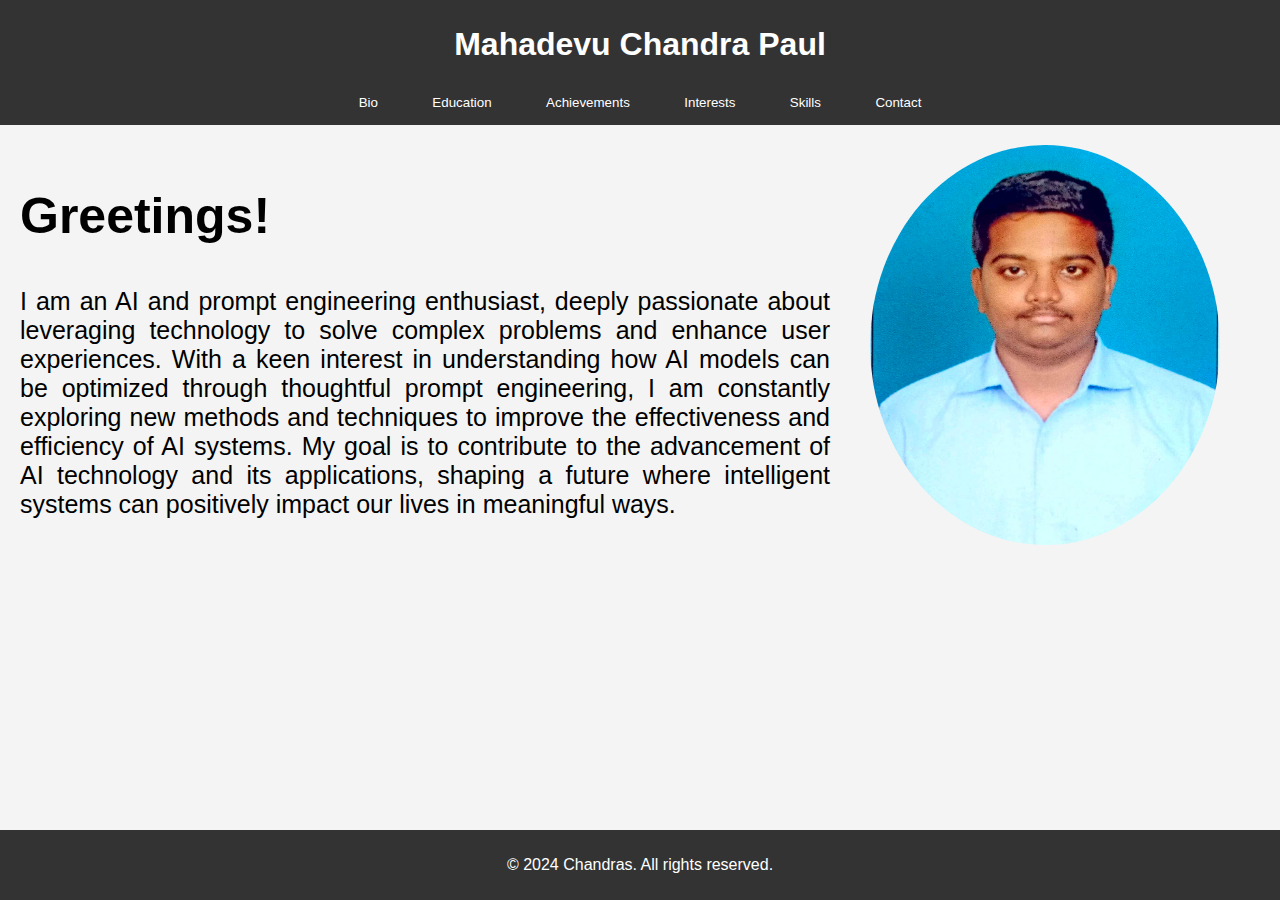
<file: index.html>
<!DOCTYPE html>
<html lang="en">
<link rel="stylesheet" href="cascade.css">
    <meta charset="UTF-8">
    <meta http-equiv="X-UA-Compatible" content="IE=edge">
    <meta name="viewport" content="width=device-width, initial-scale=1.0">
    <title>Chandras</title>
</head>
<body>
    <header>
    <h1>Mahadevu Chandra Paul</h1>
    <nav>
        <button class="nav-btn" onclick="window.location.href = 'Bio.html';">Bio</button>
        <button class="nav-btn" onclick="window.location.href = 'education.html';">Education</button>
        <button class="nav-btn" onclick="window.location.href = 'achievements.html';">Achievements</button>
        <button class="nav-btn" onclick="window.location.href = 'interests.html';">Interests</button>
        <button class="nav-btn" onclick="window.location.href = 'skills.html';">Skills</button>
        <button class="nav-btn" onclick="window.location.href = 'contact.html';">Contact</button>
    </nav>
</header>
<main class="main-content">
    <div class="content-left">
        <h2>Greetings!</h2>
        <p>                     I am an AI and prompt engineering enthusiast, deeply passionate about leveraging technology to solve complex problems and enhance user experiences. With a keen interest in understanding how AI models can be optimized through thoughtful prompt engineering, I am constantly exploring new methods and techniques to improve the effectiveness and efficiency of AI systems. My goal is to contribute to the advancement of AI technology and its applications, shaping a future where intelligent systems can positively impact our lives in meaningful ways.</p>
    </div>
    <img src="Photo (1).jpg" alt="That's me!!!" class="main-photo">
</main>
    <footer>
        <p>&copy; 2024 Chandras. All rights reserved.</p>
    </footer>
</body>
</html>
<script>
    function scrollToSection(sectionId) {
        const section = document.getElementById(sectionId);
        if (section) {
            section.scrollIntoView({ behavior: 'smooth' });
        }
    }
</script>
</file>
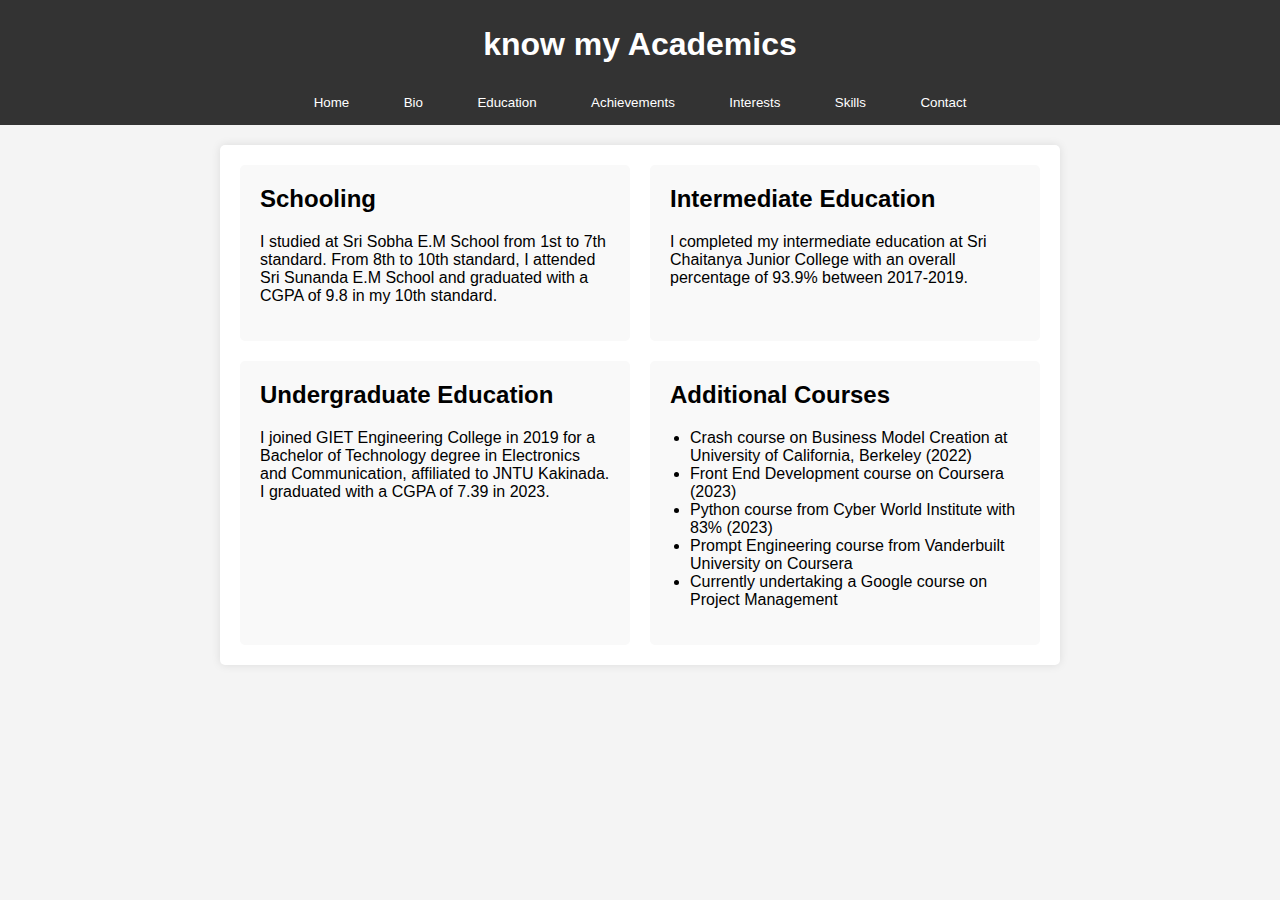
<file: education.html>
<!DOCTYPE html>
<html lang="en">
<head>
    <meta charset="UTF-8">
    <meta http-equiv="X-UA-Compatible" content="IE=edge">
    <meta name="viewport" content="width=device-width, initial-scale=1.0">
    <title>Education Page</title>
    <link rel="stylesheet" href="cascade.css">
</head>
<body>
    <header>
        <h1>know my Academics</h1>
        <nav>
            <button class="nav-btn" onclick="window.location.href = 'trial.html';">Home</button>
            <button class="nav-btn" onclick="window.location.href = 'Bio.html';">Bio</button>
            <button class="nav-btn" onclick="window.location.href = 'education.html';">Education</button>
            <button class="nav-btn" onclick="window.location.href = 'achievements.html';">Achievements</button>
            <button class="nav-btn" onclick="window.location.href = 'interests.html';">Interests</button>
            <button class="nav-btn" onclick="window.location.href = 'skills.html';">Skills</button>
            <button class="nav-btn" onclick="window.location.href = 'contact.html';">Contact</button>
        </nav>
    </header>
    <div class="containered">
        <div class="education-section">
            <h2>Schooling</h2>
            <p>
                I studied at Sri Sobha E.M School from 1st to 7th standard. From 8th to 10th standard, I attended Sri Sunanda E.M School and graduated with a CGPA of 9.8 in my 10th standard.
            </p>
        </div>
        <div class="education-section">
            <h2>Intermediate Education</h2>
            <p>
                I completed my intermediate education at Sri Chaitanya Junior College with an overall percentage of 93.9% between 2017-2019.
            </p>
        </div>
        <div class="education-section">
            <h2>Undergraduate Education</h2>
            <p>
                I joined GIET Engineering College in 2019 for a Bachelor of Technology degree in Electronics and Communication, affiliated to JNTU Kakinada. I graduated with a CGPA of 7.39 in 2023.
            </p>
        </div>
        <div class="education-section">
            <h2>Additional Courses</h2>
            <ul>
                <li>Crash course on Business Model Creation at University of California, Berkeley (2022)</li>
                <li>Front End Development course on Coursera (2023)</li>
                <li>Python course from Cyber World Institute with 83% (2023)</li>
                <li>Prompt Engineering course from Vanderbuilt University on Coursera</li>
                <li>Currently undertaking a Google course on Project Management</li>
            </ul>
        </div>
    </div>
</body>
</html>
</file>
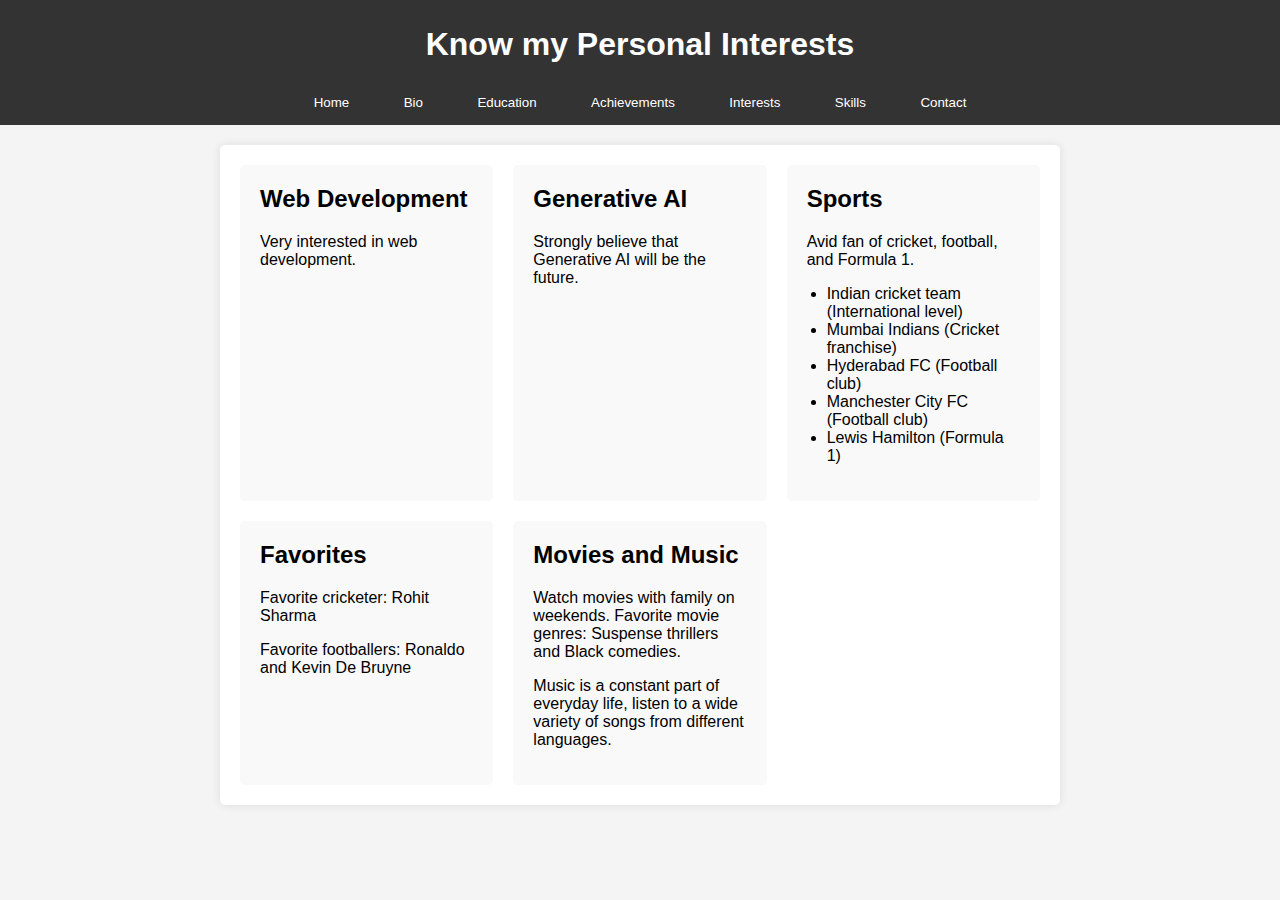
<file: interests.html>
<!DOCTYPE html>
<html lang="en">
<head>
    <meta charset="UTF-8">
    <meta http-equiv="X-UA-Compatible" content="IE=edge">
    <meta name="viewport" content="width=device-width, initial-scale=1.0">
    <title>Interests Page</title>
    <link rel="stylesheet" href="cascade.css">
</head>
<body>
    <header>
        <h1>Know my Personal Interests</h1>
        <nav>
            <button class="nav-btn" onclick="window.location.href = 'trial.html';">Home</button>
            <button class="nav-btn" onclick="window.location.href = 'Bio.html';">Bio</button>
            <button class="nav-btn" onclick="window.location.href = 'education.html';">Education</button>
            <button class="nav-btn" onclick="window.location.href = 'achievements.html';">Achievements</button>
            <button class="nav-btn" onclick="window.location.href = 'interests.html';">Interests</button>
            <button class="nav-btn" onclick="window.location.href = 'skills.html';">Skills</button>
            <button class="nav-btn" onclick="window.location.href = 'contact.html';">Contact</button>
        </nav>
    </header>
    <div class="containerint">
        <div class="interest-section">
            <h2>Web Development</h2>
            <p>Very interested in web development.</p>
        </div>
        <div class="interest-section">
            <h2>Generative AI</h2>
            <p>Strongly believe that Generative AI will be the future.</p>
        </div>
        <div class="interest-section">
            <h2>Sports</h2>
            <p>Avid fan of cricket, football, and Formula 1.</p>
            <ul>
                <li>Indian cricket team (International level)</li>
                <li>Mumbai Indians (Cricket franchise)</li>
                <li>Hyderabad FC (Football club)</li>
                <li>Manchester City FC (Football club)</li>
                <li>Lewis Hamilton (Formula 1)</li>
            </ul>
        </div>
        <div class="interest-section">
            <h2>Favorites</h2>
            <p>Favorite cricketer: Rohit Sharma</p>
            <p>Favorite footballers: Ronaldo and Kevin De Bruyne</p>
        </div>
        <div class="interest-section">
            <h2>Movies and Music</h2>
            <p>Watch movies with family on weekends. Favorite movie genres: Suspense thrillers and Black comedies.</p>
            <p>Music is a constant part of everyday life, listen to a wide variety of songs from different languages.</p>
        </div>
    </div>
</body>
</html>
</file>
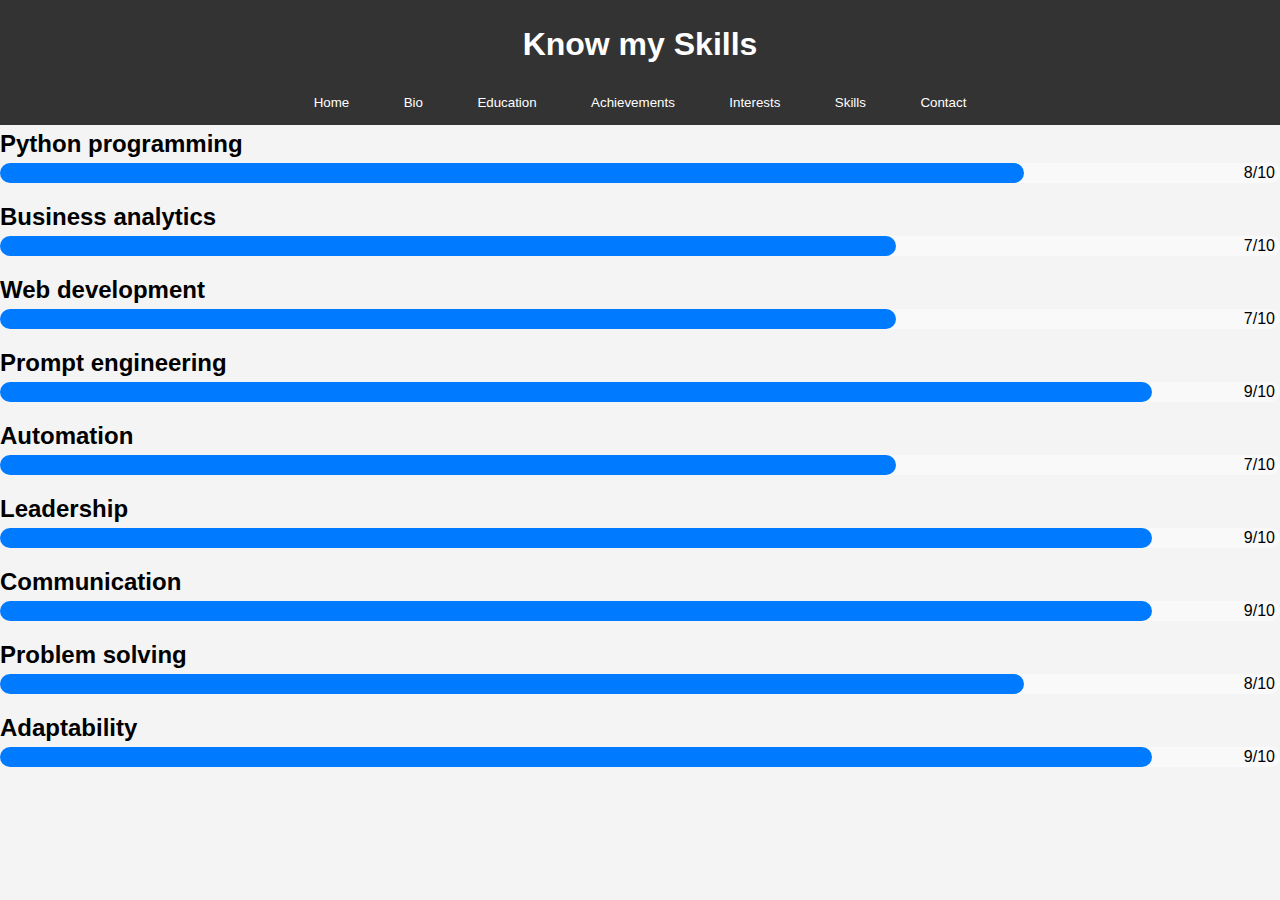
<file: skills.html>
<!DOCTYPE html>
<html lang="en">
<head>
    <meta charset="UTF-8">
    <meta http-equiv="X-UA-Compatible" content="IE=edge">
    <meta name="viewport" content="width=device-width, initial-scale=1.0">
    <title>Skills Page</title>
    <link rel="stylesheet" href="cascade.css">
</head>
 <header>
        <h1>Know my Skills</h1>
        <nav>
            <button class="nav-btn" onclick="window.location.href = 'trial.html';">Home</button>
            <button class="nav-btn" onclick="window.location.href = 'Bio.html';">Bio</button>
            <button class="nav-btn" onclick="window.location.href = 'education.html';">Education</button>
            <button class="nav-btn" onclick="window.location.href = 'achievements.html';">Achievements</button>
            <button class="nav-btn" onclick="window.location.href = 'interests.html';">Interests</button>
            <button class="nav-btn" onclick="window.location.href = 'skills.html';">Skills</button>
            <button class="nav-btn" onclick="window.location.href = 'contact.html';">Contact</button>
        </nav>
    </header>
<body>
    <div class="containerskk">
    <div class="skill">
        <h2>Python programming</h2>
        <div class="skill-bar" style="--skill-level: 80%;">
            <span>8/10</span>
        </div>
    </div>
    <div class="skill">
        <h2>Business analytics</h2>
        <div class="skill-bar" style="--skill-level: 70%;">
            <span>7/10</span>
        </div>
    </div>
    <div class="skill">
        <h2>Web development</h2>
        <div class="skill-bar" style="--skill-level: 70%;">
            <span>7/10</span>
        </div>
    </div>
    <div class="skill">
        <h2>Prompt engineering</h2>
        <div class="skill-bar" style="--skill-level: 90%;">
            <span>9/10</span>
        </div>
    </div>
    <div class="skill">
        <h2>Automation</h2>
        <div class="skill-bar" style="--skill-level: 70%;">
            <span>7/10</span>
        </div>
    </div>
    <div class="skill">
        <h2>Leadership</h2>
        <div class="skill-bar" style="--skill-level: 90%;">
            <span>9/10</span>
        </div>
    </div>
    <div class="skill">
        <h2>Communication</h2>
        <div class="skill-bar" style="--skill-level: 90%;">
            <span>9/10</span>
        </div>
    </div>
    <div class="skill">
        <h2>Problem solving</h2>
        <div class="skill-bar" style="--skill-level: 80%;">
            <span>8/10</span>
        </div>
    </div>
    <div class="skill">
        <h2>Adaptability</h2>
        <div class="skill-bar" style="--skill-level: 90%;">
            <span>9/10</span>
        </div>
    </div>
</div>
</body>
</html>
</file>
<file: cascade.css>
body {
    font-family: Arial, sans-serif;
    margin: 0;
    padding: 0;
    background-color: #f4f4f4;
}
header {
    background-color: #333;
    color: #fff;
    text-align: center;
    padding: 5px 0;
}
main {
    padding: 20px;
}
footer {
    background-color: #333;
    color: #fff;
    text-align: center;
    padding: 10px 0;
    position: fixed;
    bottom: 0;
    width: 100%;
}
/* Navigation Buttons */
.nav-btn {
    background-color: #333;
    color: #fff;
    padding: 10px 20px;
    border: none;
    cursor: pointer;
    margin-right: 10px;
}

.nav-btn:last-child {
    margin-right: 0; /* Remove margin from the last button */
}
/* Main Content */
.main-content {
    display: flex;
    justify-content: space-between; /* Align items to the start and end of the container */
    align-items: center; /* Center items vertically */
}
/* Content on the Left */
.content-left {
    flex: 1; /* Take up remaining space */
    padding-right: 30px; /* Add space between the image and text */
    text-align: justify;
    margin-right: 10px;
}
.content-left h2 {
    font-size: 50px;
}
.content-left p {
    font-size: 25px;
}
/* Main Photo on the Right */
.main-photo {
    width: 350px; /* Adjust the width as needed */
    height: 400px; /* Adjust the height as needed */
    border-radius: 50%; /* Make the photo round */
    margin-right: 40px;
}
/*animations*/
@keyframes fadeIn {
    from {
        opacity: 0;
        transform: translateY(-20px);
    }
    to {
        opacity: 1;
        transform: translateY(0);
    }
}

.content-left {
    animation: fadeIn 1s ease-out;
}

.container {
    max-width: 800px;
    margin: 20px auto;
    padding: 20px;
    background-color: #fff;
    box-shadow: 0 0 10px rgba(0, 0, 0, 0.1);
    border-radius: 5px;
}

.bio-section {
    margin-bottom: 20px;
}

.bio-section h2 {
    color: #333;
}

.bio-content {
    display: flex;
    justify-content: space-between;
    align-items: center;
}

.bio-content p {
    flex: 1;
    margin-right: 20px;
}

.bio-content img {
    max-width: 200px;
    height: auto;
}
/*education page*/
.containered {
    max-width: 800px;
    margin: 20px auto;
    padding: 20px;
    background-color: #fff;
    box-shadow: 0 0 10px rgba(0, 0, 0, 0.1);
    border-radius: 5px;
    display: grid;
    grid-template-columns: repeat(auto-fit, minmax(300px, 1fr));
    gap: 20px;
}

.education-section {
    padding: 20px;
    background-color: #f9f9f9;
    border-radius: 5px;
}

.education-section h2 {
    margin-top: 0;
}

.education-section ul {
    padding-left: 20px;
}

.nav-btn {
    /* Add your button styles here */
}
/*Achievements*/
.containerach {
    max-width: 800px;
    margin: 20px auto;
    padding: 20px;
    background-color: #fff;
    box-shadow: 0 0 10px rgba(0, 0, 0, 0.1);
    border-radius: 5px;
}

.achievement-section {
    margin-bottom: 20px;
    padding: 20px;
    background-color: #f9f9f9;
    border-radius: 5px;
}

.photo-section {
    padding: 20px;
    background-color: #f9f9f9;
    border-radius: 5px;
}

.photo-section h2 {
    margin-top: 0;
}

.photo-grid {
    display: grid;
    grid-template-columns: repeat(auto-fit, minmax(150px, 1fr));
    gap: 10px;
}

.photo-grid img {
    max-width: 100%;
    height: auto;
    border-radius: 5px;
}
/*Interests*/
.containerint {
    max-width: 800px;
    margin: 20px auto;
    padding: 20px;
    background-color: #fff;
    box-shadow: 0 0 10px rgba(0, 0, 0, 0.1);
    border-radius: 5px;
    display: grid;
    grid-template-columns: repeat(auto-fit, minmax(200px, 1fr));
    gap: 20px;
}

.interest-section {
    padding: 20px;
    background-color: #f9f9f9;
    border-radius: 5px;
}

.interest-section h2 {
    margin-top: 0;
}

.interest-section ul {
    padding-left: 20px;
}

.nav-btn {
    /* Add your button styles here */
}
/*skills page*/
.containersk {
    max-width: 800px;
    margin: 20px auto;
    padding: 20px;
    background-color: #fff;
    box-shadow: 0 0 10px rgba(0, 0, 0, 0.1);
    border-radius: 5px;
}

.skill {
    margin-bottom: 20px;
}

.skill h2 {
    margin: 5px 0;
}

.skill-bar {
    height: 20px;
    background-color: #f9f9f9;
    border-radius: 10px;
    position: relative;
}

.skill-bar::before {
    content: '';
    position: absolute;
    top: 0;
    left: 0;
    height: 100%;
    width: var(--skill-level);
    background-color: #007bff; /* Change color as needed */
    border-radius: 10px;
}

.skill-bar {
    position: relative;
}

.skill-bar span {
    position: absolute;
    top: 50%;
    right: 5px;
    transform: translateY(-50%);
}

/* Additional styling for the numbers */
/*Contact page*/
.contact-info {
    display: flex;
    flex-direction: column;
    align-items: center;
    justify-content: center;
    margin-top: 20px;
}

.contact-item {
    margin-bottom: 20px;
    text-align: center;
}

.contact-item a, .contact-item span {
    display: inline-block;
    text-decoration: none;
    color: #333;
    margin-top: 5px;
}

.contact-item img {
    width: 20px;
    height: 20px;
    margin-right: 5px;
    vertical-align: middle;
}
</file>
